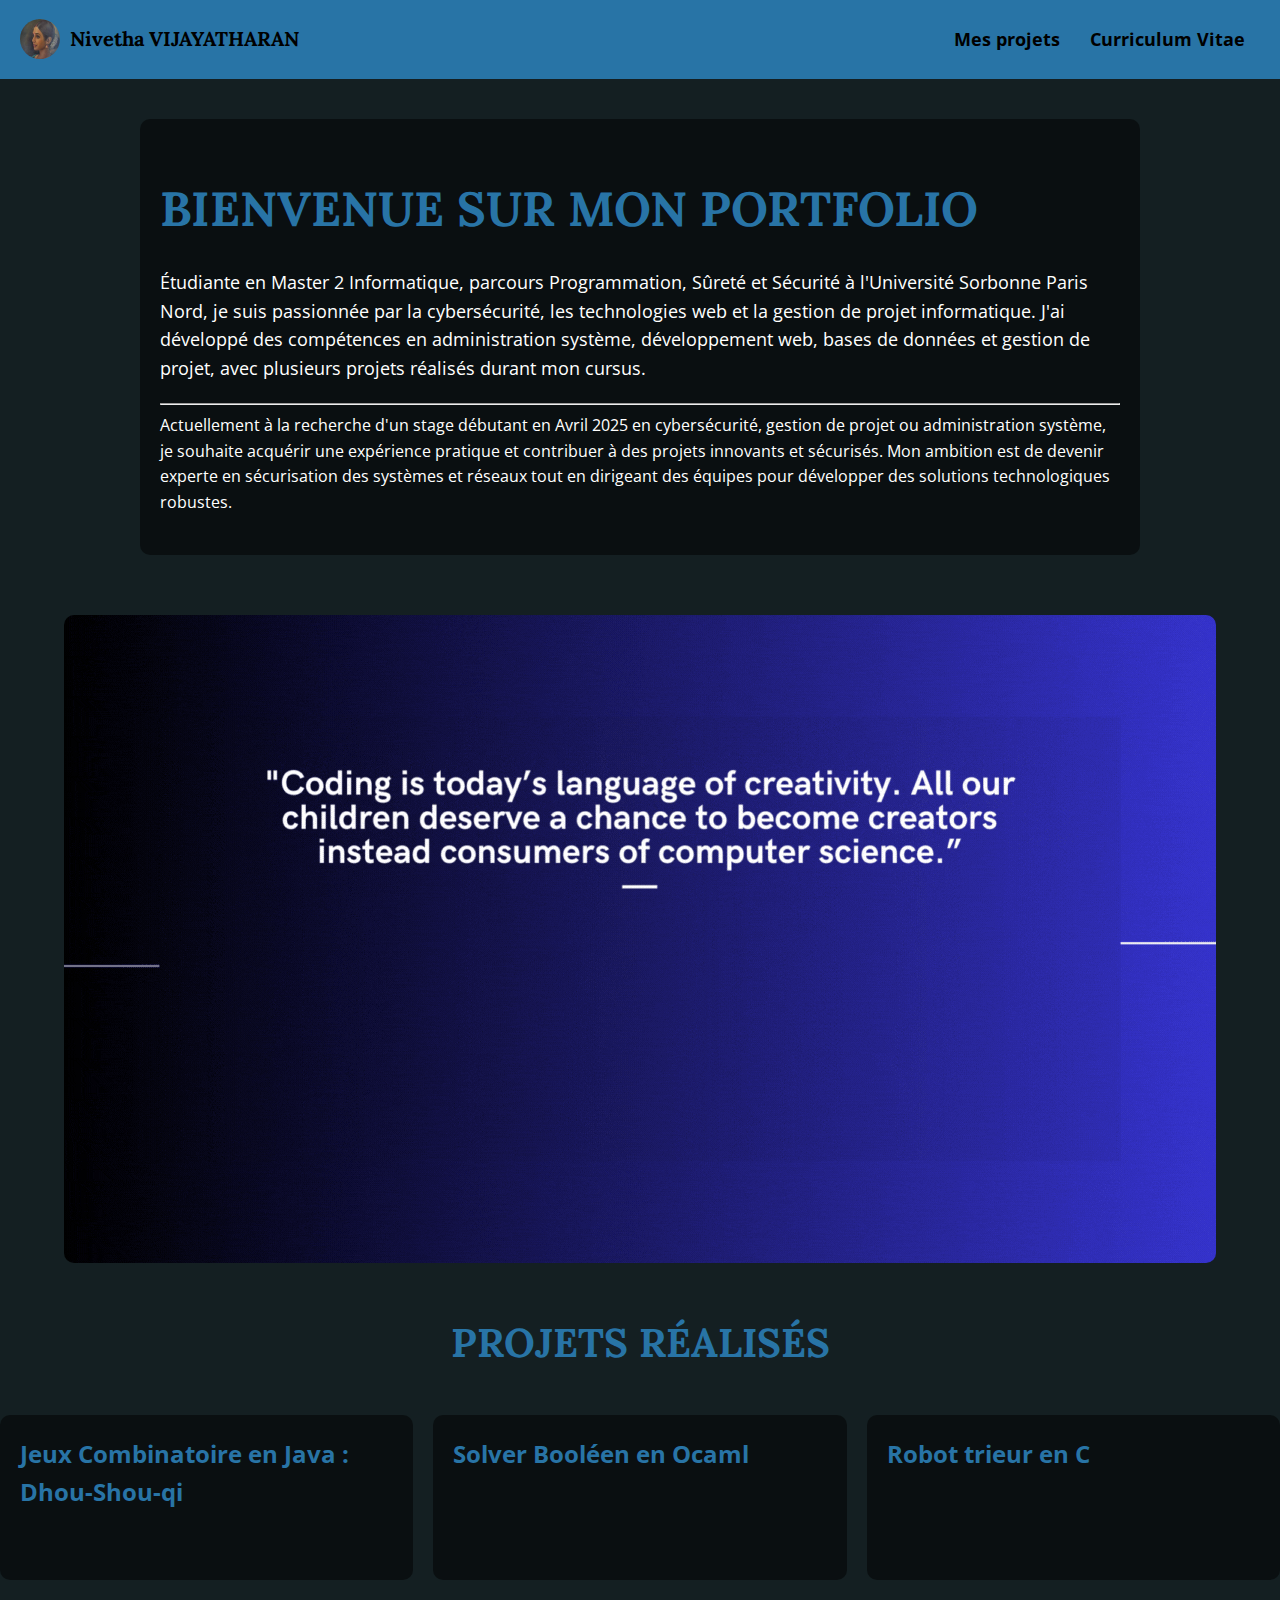
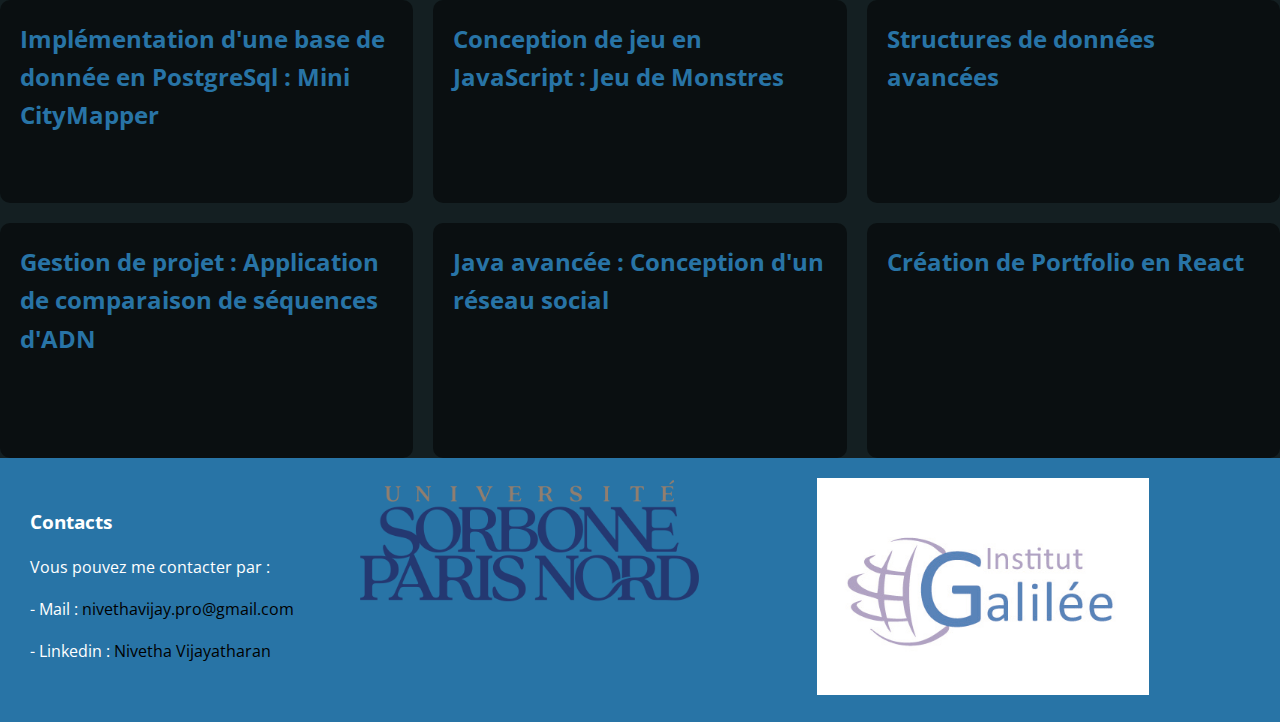
<file: index.html>
<!DOCTYPE html>
<html lang="fr">
<head>
    <meta charset="UTF-8">
    <meta name="viewport" content="width=device-width, initial-scale=1.0">
    <title>Portfolio HTML/CSS</title>
    <link rel="stylesheet" href="style.css">
</head>
<body>
    <nav>
        <div class="profile">
            <img src="./pictures/images.jpeg" alt="Photo de profil">
            <h1>Nivetha VIJAYATHARAN</h1>
        </div>
        <ul>
            <li><a href="#mes_projets">Mes projets</a></li>
            <li><a href="./cv_pdf/CV - Nivetha Vijayatharan.pdf">Curriculum Vitae</a></li>
        </ul>
    </nav>

    <section class="contenu">
        <header>
            <h1>Bienvenue sur mon Portfolio</h1>
            <p>
                Étudiante en Master 2 Informatique, parcours Programmation, 
                Sûreté et Sécurité à l'Université Sorbonne Paris Nord,
                je suis passionnée par la cybersécurité, les technologies web 
                et la gestion de projet informatique. J'ai développé des compétences 
                en administration système, développement web, bases de données et gestion de projet,
                avec plusieurs projets réalisés durant mon cursus.
                <hr> 
                Actuellement à la recherche d'un stage débutant en Avril 2025 en cybersécurité, gestion de projet
                ou administration système, je souhaite acquérir une expérience pratique
                et contribuer à des projets innovants et sécurisés. Mon ambition est de devenir experte en sécurisation des systèmes et réseaux tout en dirigeant des équipes pour développer des solutions technologiques robustes.
            </p>
        </header>
    </section>

    <section class="presentation_image">
        <img src="./pictures/Diaporama.gif" alt="Diaporama de présentation">
    </section>

    <section class="projects_section" id="mes_projets">
        <h1>Projets réalisés</h1>
        <div class="projects">
            <div class="project">
                <h4>Jeux Combinatoire en Java : Dhou-Shou-qi</h4>
                <p>
                    Ce jeu a été réalisé en groupe et a été mis en ligne sur GitHub. Il se joue en réseau local.
                    <a href="https://github.com/Laeky/Dou-shou-qi">Lien du projet</a>
                </p>
                <p class="dates">Dates : 2020-2021</p>
            </div>
            <div class="project">
                <h4>Solver Booléen en Ocaml</h4>
                <p>
                    Le principe était de créer un système de résolution d'équation
                    avec des types de variables booléens. Il devait afficher tous les résultats possibles 
                    pour un système donné.
                </p>
                <p class="dates">Dates : 2021-2022</p>
            </div>
            <div class="project">
                <h4>Robot trieur en C</h4>
                <p>
                    Ce projet consistait à trouver des chemins optimaux pour un pion sur un plateau.
                </p>
                <p class="dates">Dates : 2021-2022</p>
            </div>
            <div class="project">
                <h4>Implémentation d'une base de donnée en PostgreSql : Mini CityMapper </h4>
                <p>
                    Conception d'une base de données à l'aide d'une carte faite en Python.
                    Le but était de trouver des chemins d'un point de départ à un point d'arrivée.
                    Ces chemins correspondaient à des réseaux de transport que l'on pouvait emprunter.
                </p>
                <p class="dates">Dates : 2022-2023</p>
            </div>
            <div class="project">
                <h4> Conception de jeu en JavaScript : Jeu de Monstres</h4>
                <p>
                    Ce projet est une application web interactive qui permet de gérer un monstre virtuel.
                    Il s'agit d'un mini-jeux permettant de jouer.
                    <p>
                        Lien du projet :  <a href="https://github.com/Nivvj/monster_game/tree/master/squelette_monster">
                            Jeu de monstres 
                        </a>
                    </p>            
                </p>
            </div>
            <div class="project">
                <h4>Structures de données avancées </h4>
                <p>
                    Implémentation d'un espace bidimensionnel utilisant l'algorithme de Barnes-Hut.
                    Ce projet en Python se base sur l'utilisation d'une structure de quadtree.
                    Les principales fonctions incluent la création et la gestion des particules 
                    (génération, insertion, mise à jour des coordonnées), 
                    la division de l'espace en quadrants pour optimiser la simulation et 
                    la détection de la présence de particules dans ces quadrants. 
                    Le programme génère et déplace des particules, affiche les quadrants 
                    et les particules à l'écran, tout en réorganisant dynamiquement le 
                    quadtree pour refléter les nouvelles positions des particules.
                </p>
                <p class="dates">Dates : 2023-2024</p>
            </div>
            <div class="project">
                <h4>Gestion de projet : Application de comparaison de séquences d'ADN</h4>
                <p>
                   Dans le cadre d'un travail utilisant les méthodologies de gestion de projet,
                    une équipe constituée de 4 personnes devait choisir un sujet de projet donné.
                    Le projet en question est d'implémenter une application. 
                    Il s'agit de travailler sur les différentes phases de gestion de projet :
                    planification, cadrage, conception, réalisation & clôture.
                    <p>Lien du projet : <a href="https://github.com/Nivvj/adn_comparison">Comparaison d'adn</a></p>
                </p>
                <p class="dates">Dates : 2023-2024</p>
            </div>
            <div class="project">
                <h4>Java avancée : Conception d'un réseau social</h4>
                <p>
                    Ce projet a été réalisé dans le cadre du 
                    Master 1 en Programmation Java Distribuée à l'Université Paris Sorbonne Nord. 
                    Il vise à simuler et analyser les systèmes d'interaction sociale avec des 
                    modèles d'opinion dynamiques.
                </p>
                <p>
                    Le projet consiste à créer un système distribué permettant de spécifier,
                    simuler et analyser des interactions sociales en utilisant des modèles d'opinion.
                    L'objectif est de comprendre comment les opinions des agents évoluent au fil 
                    du temps et comment la polarisation peut être mesurée et influencée par ces 
                    interactions.
                </p>
                <p>
                    <p>Lien du projet : <a href="https://github.com/Nivvj/reseau_social_java">Reseau Social en Java</a></p>
                </p>
                <p class="dates">Dates : 2023-2024</p>
            </div>
            <div class="project">
                <h4>Création de Portfolio en React</h4>
                <p>
                    Afin de me familiariser avec React, j'ai voulu reproduire le modèle en local de ce portfolio en
                    React dont voici le lien du GitHub : 
                </p>
                <p>
                    Lien du projet :<a href="https://github.com/Nivvj/react_portfolio.git">Portfolio en React</a>

                </p>

            </div>
        </div>
    </section>

    <footer>
        <div class="colonne">
            <h3>Contacts</h3>
            <p>Vous pouvez me contacter par :</p>
            <p>- Mail : <a href="mailto:nivethavijay.pro@gmail.com">nivethavijay.pro@gmail.com</a></p>
            <p>- Linkedin : <a href="https://www.linkedin.com/in/nivetha-vijayatharan-2652b6257/">Nivetha Vijayatharan</a></p>
        </div>
        <div class="colonne2">
            <img id="fst-img" src="./pictures/logoUSPN.png" alt="Université Sorbonne Paris Nord">
        </div>
        <div class="colonne3">
            <img id="snd-img" src="./pictures/Institut-Galilee.png" alt="Institut Galilée">
        </div>
    </footer>

    <script src="script.js"></script>
</body>
</html>
</file>
<file: style.css>
@import url('https://fonts.googleapis.com/css2?family=Open+Sans:wght@300&display=swap');
@import url('https://fonts.googleapis.com/css2?family=Lora&display=swap');

/* Styles généraux */
body {
    padding: 0;
    margin: 0;
    font-family: 'Open Sans', sans-serif;
    background-color: #141f22;
    color: white;
    background-size: cover;
    line-height: 1.6;
}

nav {
    display: flex;
    justify-content: space-between;
    align-items: center;
    background-color: #2874A6;
    position: sticky;
    top: 0;
    z-index: 1000;
    padding: 10px 20px;
}

nav .profile {
    display: flex;
    align-items: center;
}

nav .profile img {
    width: 40px;
    height: 40px;
    border-radius: 50%;
    margin-right: 10px;
}

nav .profile h1 {
    font-size: 20px;
    font-family: 'Lora', serif;
    color: black;
    transition: color 0.3s ease-in-out;
}

nav .profile h1:hover::before {
    content: '';
    transition: 0.3s;
}

nav ul {
    display: flex;
    list-style: none;
    margin: 0;
    padding: 0;
}

nav ul li {
    margin: 0 15px;
}

nav ul li a {
    font-size: 18px;
    font-weight: bold;
    color: black;
    text-decoration: none;
    transition: color 0.3s ease-in-out;
}

nav ul li:hover a {
    color: #EBF5FB;
}

/* Content section */
.contenu {
    padding: 40px 20px;
    max-width: 1000px;
    margin: auto;
}

.contenu header {
    background: rgba(0, 0, 0, 0.5);
    padding: 20px;
    border-radius: 10px;
}

.contenu header h1 {
    font-family: 'Lora', serif;
    text-transform: uppercase;
    font-size: 3em;
    margin-bottom: 20px;
    color: #2874A6;
    transition: color 0.3s ease-in-out;
}

.contenu header h1:hover {
    color: white;
}

.contenu header p {
    font-size: 18px;
    color: white;
    margin-bottom: 20px;
}

.presentation_image {
    text-align: center;
    margin: 20px 0;
}

.presentation_image img {
    max-width: 100%;
    height: auto;
    border-radius: 10px;
    transition: filter 0.3s;
}

.presentation_image img:hover {
    filter: brightness(50%);
}

/* Projects Section */
.projects_section {
    margin-top: 40px;
}

.projects_section h1 {
    font-family: 'Lora', serif;
    text-transform: uppercase;
    font-size: 2.5em;
    color: #2874A6;
    text-align: center;
    margin-bottom: 40px;
}

.projects_section .projects {
    display: flex;
    flex-wrap: wrap;
    gap: 20px;
    justify-content: center;
}

.projects_section .project {
    flex: 1 1 300px;
    background: rgba(0, 0, 0, 0.5);
    padding: 20px;
    border-radius: 10px;
    transition: transform 0.3s ease-in-out;
}

.projects_section .project:hover {
    transform: scale(1.05);
}

.projects_section .project h4 {
    margin: 0 0 10px;
    color: #2874A6;
    font-size: 1.5em;
    cursor: pointer;
}

.projects_section .project p {
    opacity: 0;
    height: 0;
    overflow: hidden;
    transition: opacity 0.3s ease-in-out, height 0.3s ease-in-out;
    font-size: 16px;
    color: white;
}

.projects_section .project:hover p {
    opacity: 1;
    height: auto;
}

.projects_section .project .dates {
    font-style: italic;
    color: #ccc;
    margin-top: 10px;
}

/* Footer */
footer {
    background-color: #2874A6;
    padding: 20px;
    display: flex;
    flex-wrap: wrap;
    justify-content: space-around;
}

footer a {
    text-decoration: none;
    color: black;
    transition: color 0.3s ease-in-out;
}

footer a:hover {
    color: white;
}

footer .colonne {
    margin: 10px;
    flex: 1 1 200px;
}

footer img {
    width: 75%;
    transition: filter 0.3s;
}

footer img:hover {
    filter: brightness(50%);
}

/* Responsive Design */
@media screen and (max-width: 700px) {
    nav {
        flex-direction: column;
    }

    nav ul {
        display: none;
    }

    .contenu {
        padding: 20px;
    }

    .projects_section .projects {
        flex-direction: column;
    }

    footer {
        flex-direction: column;
        align-items: center;
    }
}
</file>
